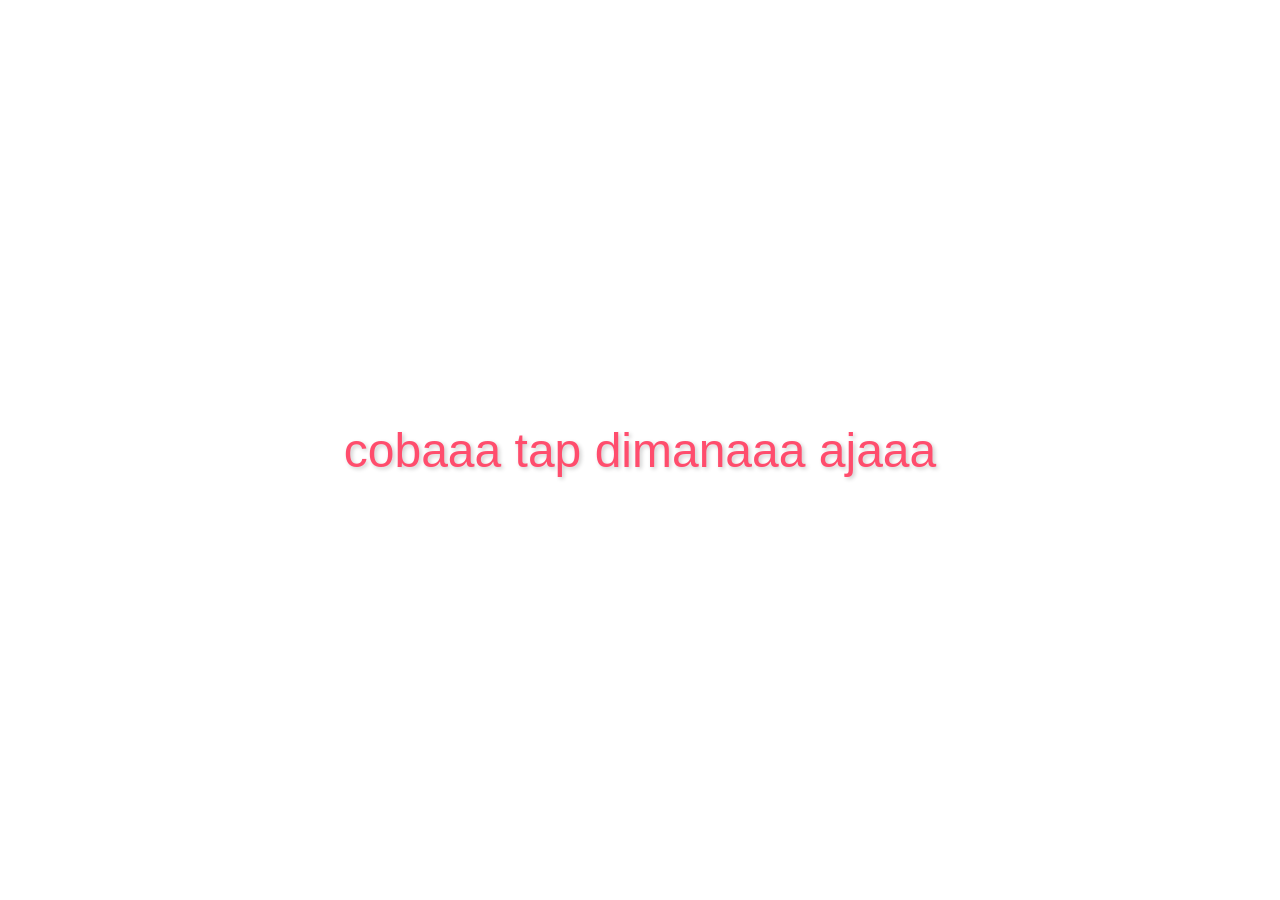
<file: index.html>
<!DOCTYPE html>
<html lang="en">
<head>
    <meta charset="UTF-8">
    <meta name="viewport" content="width=device-width, initial-scale=1.0">
    <title>for acaaa ❤️</title>
    <link rel="icon" type="image/x-icon" href="assets/icon.png">
    <link rel="stylesheet" href="styles/main.css">
    <div class="wallpaper"></div>
    <div class="content">
    </div>
</head>
<body>
    <div class="bg_heart">
        <div class="message"></div>
        <div class="letter-panel" aria-hidden="true">
            <button class="envelope" type="button" aria-label="Buka surat">
                <span class="envelope-flap"></span>
                <span class="envelope-body"></span>
                <span class="letter">
                    <span class="letter-title">Special for acaaa</span>
                    <span class="letter-text">Okay, so… I’m not really good at putting feelings into words, jadi kalau nanti agak berantakan just bear with me 😭

But honestly, meeting you feels different.

Walaupun kita baru kenal belum selama itu, I feel like we clicked so naturally. No awkwardness, no forcing conversations, no pressure to always say the right thing. Everything just flows with you, and somehow you make me feel comfortable in a way that’s really rare for me.

And the more we talk, the more I realize that I genuinely care about you. Like… a lot.

I like your presence, your energy, the way you make my days feel lighter without even trying.
It’s crazy because usually I take time to open up to people, but with you? it feels easy. Too easy, actually 😭

At this point kita juga udah saling sayang sayangan, perhatian, flirting every day like a couple already 😼
So I kinda thought… why not make it official then?

No pressure, no cheesy dramatic stuff, I just want you to know that my feelings for you are real.
soo coba deh pencet tombol dibawah ini, i want to tell u one more thing
</span>
                </span>
            </button>
            <a href="confess.html" class="next-button">pencettt akuuuu</a>
        </div>
    </div>

    <script src="https://code.jquery.com/jquery-3.6.0.min.js"></script>
    <script src="script/main.js"></script>
    <script>
        function setupMusic() {
            const music = document.getElementById('backgroundMusic');
            
            const isMusicPlaying = localStorage.getItem('musicPlaying') === 'true';
            const musicCurrentTime = localStorage.getItem('musicCurrentTime') || 0;

            if (isMusicPlaying) {
                music.currentTime = parseFloat(musicCurrentTime);
            }

            music.addEventListener('play', () => {
                localStorage.setItem('musicPlaying', 'true');
            });

            music.addEventListener('pause', () => {
                localStorage.setItem('musicPlaying', 'false');
            });

            setInterval(() => {
                localStorage.setItem('musicCurrentTime', music.currentTime);
            }, 1000);

            document.addEventListener('click', function startMusic() {
                music.play().catch(error => {
                    console.log('Autoplay prevented', error);
                });
                document.removeEventListener('click', startMusic);
            });
        }

            document.addEventListener('DOMContentLoaded', setupMusic);
    </script>

    <audio id="backgroundMusic" loop>
        <source src="assets/song.mp3" type="audio/mpeg">
        Your browser does not support the audio element.
    </audio>
</body>

</html>
</file>
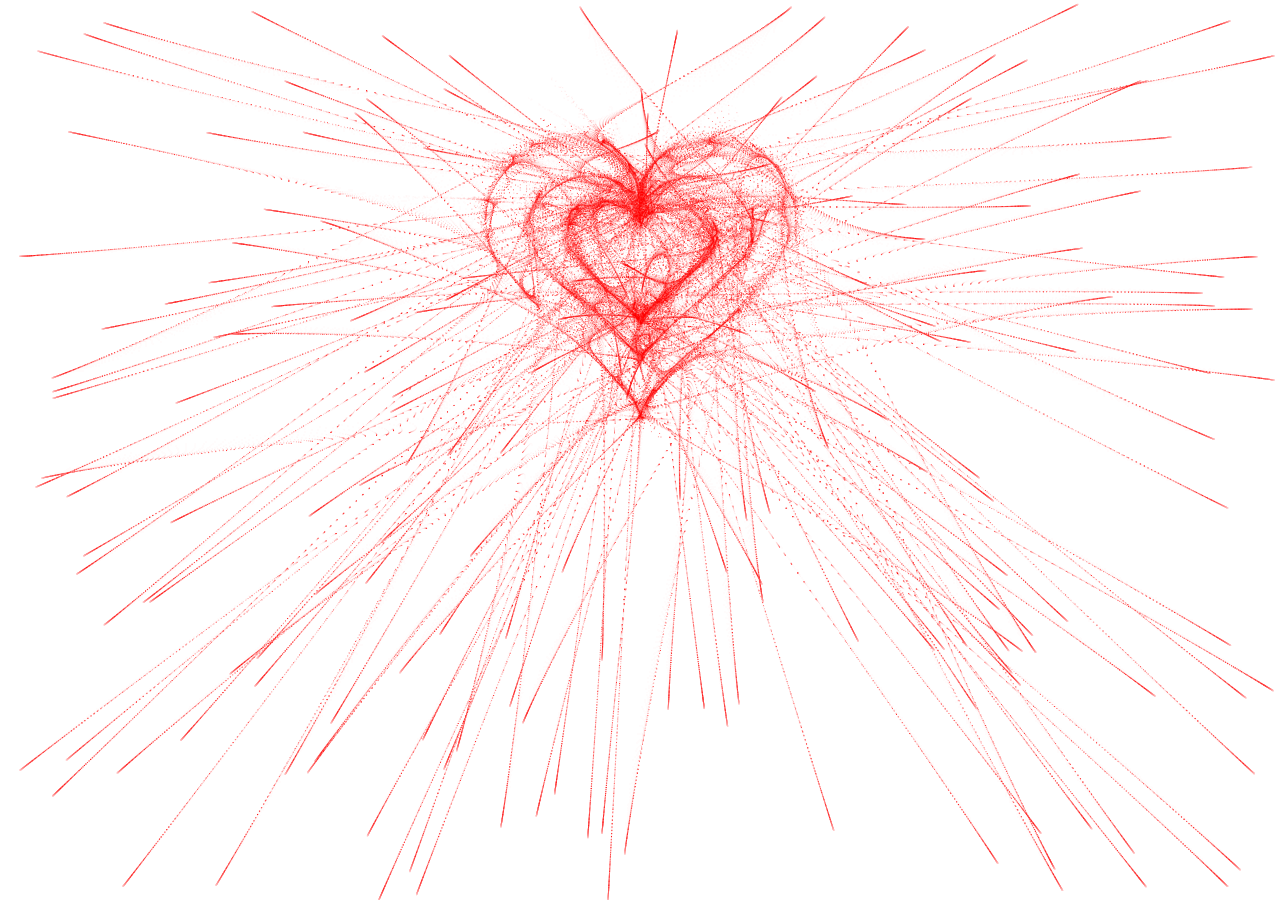
<file: love.html>
<!DOCTYPE html>
<html lang="en">
<head>
  <meta charset="UTF-8">
  <meta http-equiv="X-UA-Compatible" content="IE=edge">
  <meta name="viewport" content="width=device-width, initial-scale=1.0">
  <title>❤️</title>
  <link rel="stylesheet" href="styles/love.css">
</head>
<body>
  <canvas id="heart"></canvas>
  <audio id="backgroundMusic" loop>
    <source src="assets/song.mp3" type="audio/mpeg">
    Your browser does not support the audio element.
  </audio>
  <script src="script/love.js"></script>
</body>
</html>
</file>
<file: styles/main.css>
html, body {
  height: 100%;
  margin: 0;
  font-family: 'Arial', sans-serif;
  -webkit-user-select: none;
  -ms-user-select: none;
  user-select: none;
}

.bg_heart {
  position: relative;
  top: 0;
  left: 0;
  width: 100%;
  height: 100%;
  overflow: hidden;
  cursor: pointer;
}

.heart {
  position: absolute;
  top: -50%;
  transform: rotate(-45deg);
}

.heart:before,
.heart:after {
  position: absolute;
  display: block;
  content: "";
  width: 100%;
  height: 100%;
  background: inherit;
  border-radius: 100%;
}

.heart:before {
  top: -50%;
  left: 0;
}

.heart:after {
  top: 0;
  right: -50%;
}

@keyframes love {
  0% {
      top: 110%;
  }
}

.message {
  position: fixed;
  top: 50%;
  left: 50%;
  transform: translate(-50%, -50%);
  color: #ff4d6d;
  font-size: 2em;
  text-align: center;
  text-shadow: 2px 2px 4px rgba(0, 0, 0, 0.2);
  z-index: 1000;
  width: 80%;
  padding: 20px;
  background-color: rgba(255, 255, 255, 0);
  border-radius: 15px;
  pointer-events: none;
}

.letter-panel {
  position: fixed;
  left: 50%;
  bottom: 34px;
  transform: translateX(-50%);
  display: none;
  flex-direction: column;
  align-items: center;
  gap: 18px;
  z-index: 1200;
}

.letter-panel.is-visible {
  display: flex;
}

.envelope {
  position: relative;
  width: min(84vw, 340px);
  height: 240px;
  border: 0;
  background: transparent;
  padding: 0;
  cursor: pointer;
  perspective: 1200px;
  overflow: visible;
}

.envelope-body,
.envelope-flap,
.letter {
  position: absolute;
  inset: 0;
  border-radius: 18px;
}

.envelope-body {
  z-index: 1;
  background: linear-gradient(180deg, #ffd7df 0%, #ffb9c9 100%);
  box-shadow: 0 16px 30px rgba(255, 77, 109, 0.22);
  overflow: hidden;
}

.envelope-body::before,
.envelope-body::after {
  content: "";
  position: absolute;
  left: 0;
  width: 100%;
  height: 50%;
  background: rgba(255, 255, 255, 0.18);
}

.envelope-body::before {
  top: 0;
  clip-path: polygon(50% 74%, 0 0, 100% 0);
}

.envelope-body::after {
  bottom: 0;
  clip-path: polygon(0 100%, 50% 32%, 100% 100%);
}

.envelope-flap {
  z-index: 2;
  background: linear-gradient(180deg, #ffc1d0 0%, #ff9fb8 100%);
  clip-path: polygon(0 0, 50% 58%, 100% 0, 100% 100%, 0 100%);
  transform-origin: top center;
  transition: transform 0.45s ease;
  box-shadow: inset 0 2px 0 rgba(255,255,255,0.25);
}

.letter {
  z-index: 2;
  left: 50%;
  bottom: 28px;
  width: 82%;
  height: 350px;
  transform: translateX(-50%) translateY(300px) scale(0.98);
  background: #fffdfd;
  border-radius: 14px;
  box-sizing: border-box;
  overflow-y: auto;
  overflow-x: hidden;
  -webkit-overflow-scrolling: touch;
  box-shadow: 0 10px 24px rgba(0, 0, 0, 0.12);
  display: flex;
  flex-direction: column;
  justify-content: flex-start;
  align-items: center;
  gap: 10px;
  padding: 18px;
  text-align: center;
  transition: transform 0.45s ease;
}

.letter-title {
  font-size: 18px;
  font-weight: 700;
  color: #ff4d6d;
}

.letter-text {
  font-size: 16px;
  line-height: 1.5;
  color: #53414a;
  width: 100%;
}

.envelope.is-open .envelope-flap {
  transform: rotateX(180deg);
}

.envelope.is-open .letter {
  z-index: 4;
  transform: translateX(-50%) translateY(-132px) scale(1);
}

.next-button {
  display: none;
  position: relative;
  left: auto;
  bottom: auto;
  transform: none;
  padding: 15px 30px;
  background-color: #ff4d6d;
  color: white;
  border: none;
  border-radius: 25px;
  font-size: 1.2em;
  cursor: pointer;
  z-index: 1000;
  transition: all 0.3s ease;
  box-shadow: 0 4px 15px rgba(0,0,0,0.2);
}

.next-button:hover {
  background-color: #ff3357;
  transform: scale(1.05);
}

@media (max-width: 600px) {
  .message {
    font-size: 1.5em; 
    padding: 10px; 
  }

  .next-button {
    padding: 10px 20px; 
    font-size: 1em; 
  }

  .envelope {
    width: min(88vw, 300px);
    height: 250px;
  }

  .letter {
    height: 198px;
    width: 84%;
  }

  .letter-text {
    font-size: 14px;
  }
}

@media (min-width: 601px) and (max-width: 1024px) {
  .message {
    font-size: 2.0em;
    padding: 15px;
  }

  .next-button {
    padding: 12px 25px; 
    font-size: 1.1em; 
  }
}

@media (min-width: 1025px) {
  .message {
    font-size: 3em; 
    padding: 20px; 
  }

  .next-button {
    padding: 15px 30px; 
    font-size: 1.2em; 
  }
}
</file>
<file: styles/love.css>
html, body {
  width: 100%;
  height: 100%;
  margin: 0;
  background: #fff;
  overflow: hidden;
}

canvas {
  position: absolute;
  left: 0;
  top: 0;
  width: 100%;
  height: 100%;
  background-color: #fff;
  display: block;
}
</file>
